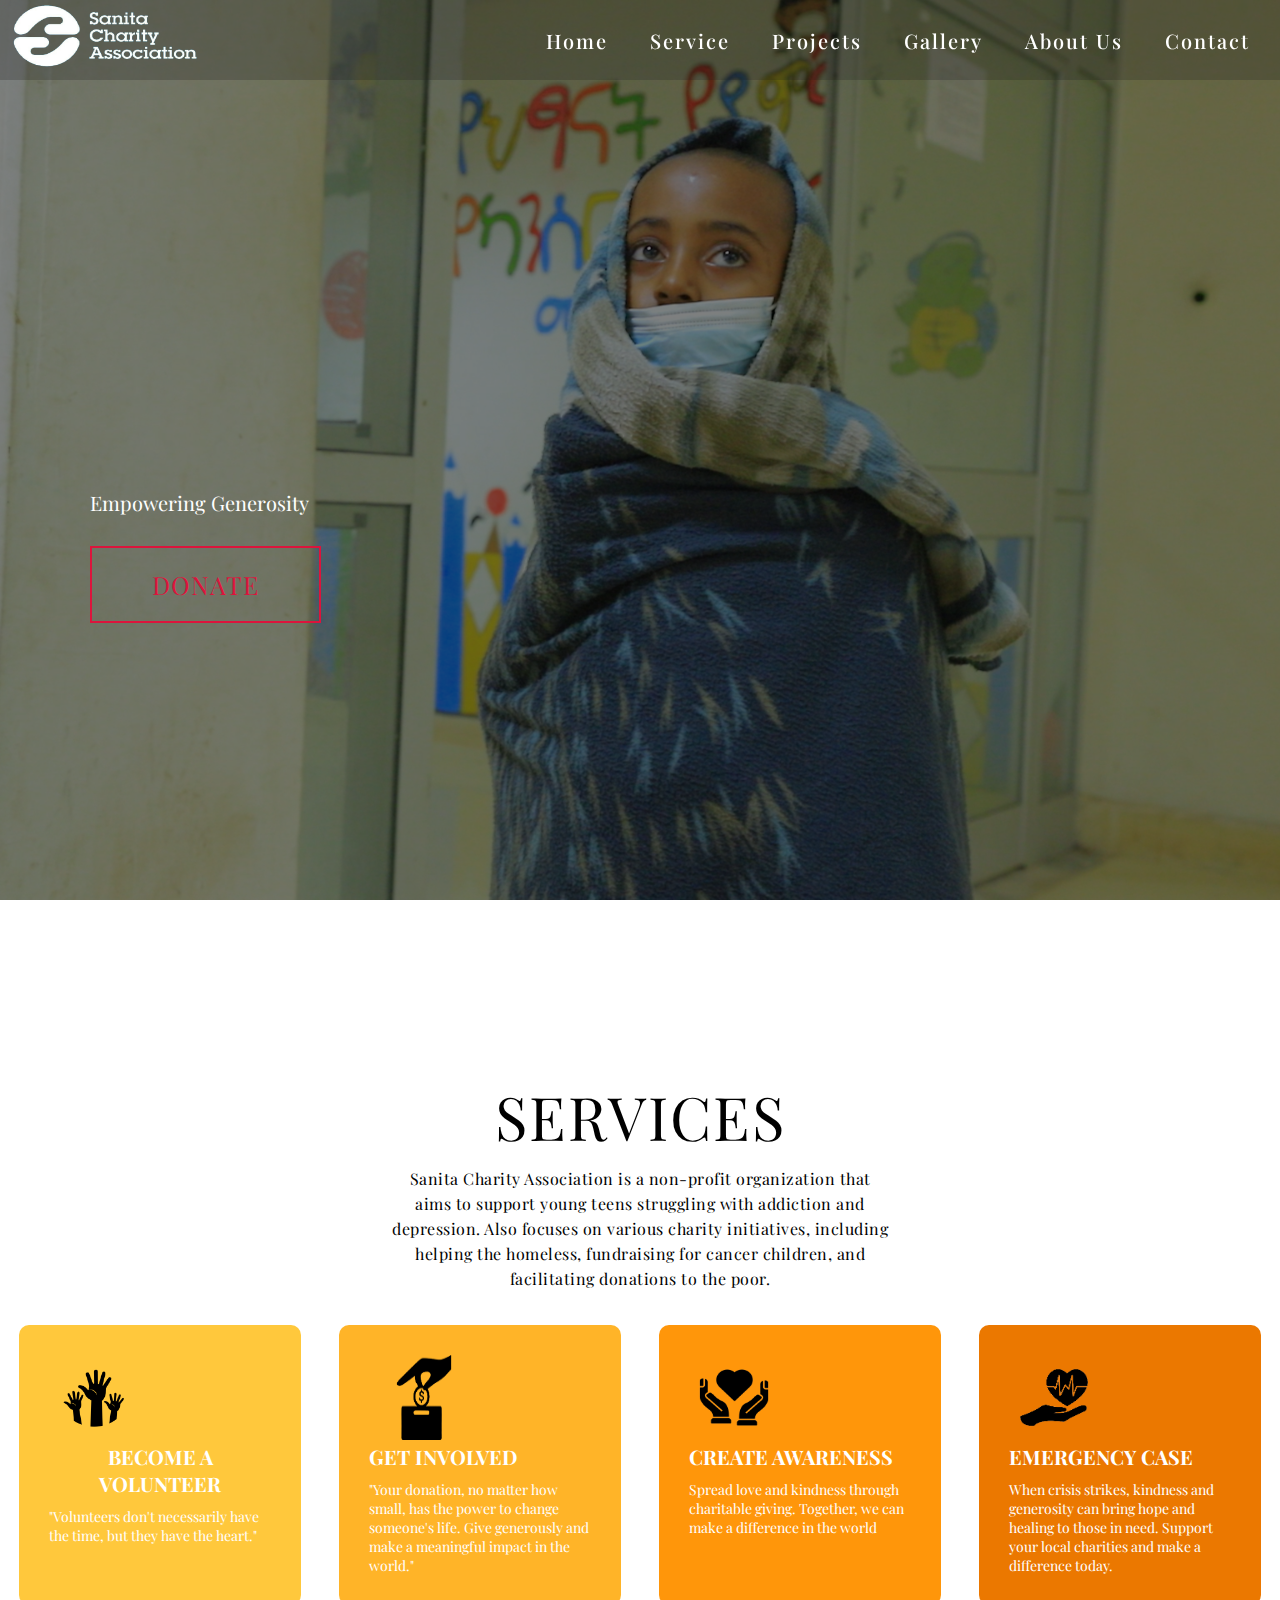
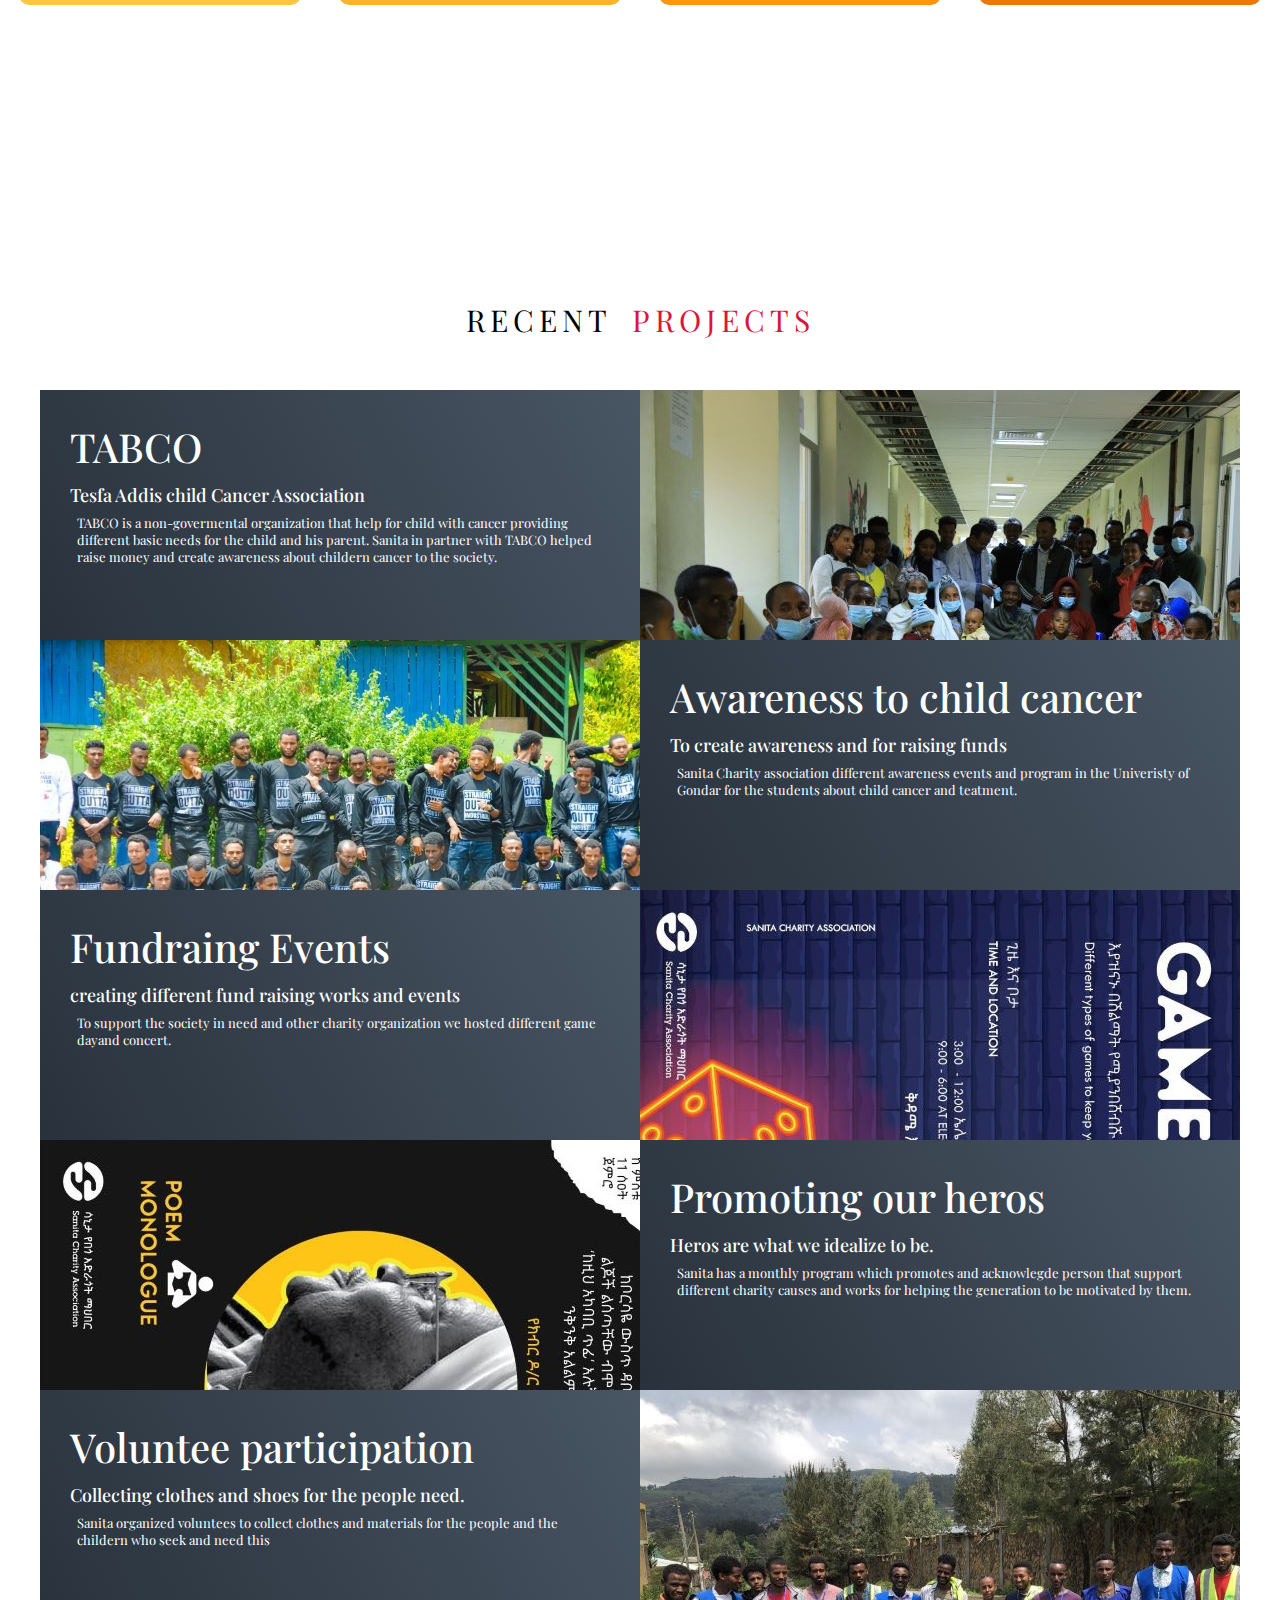
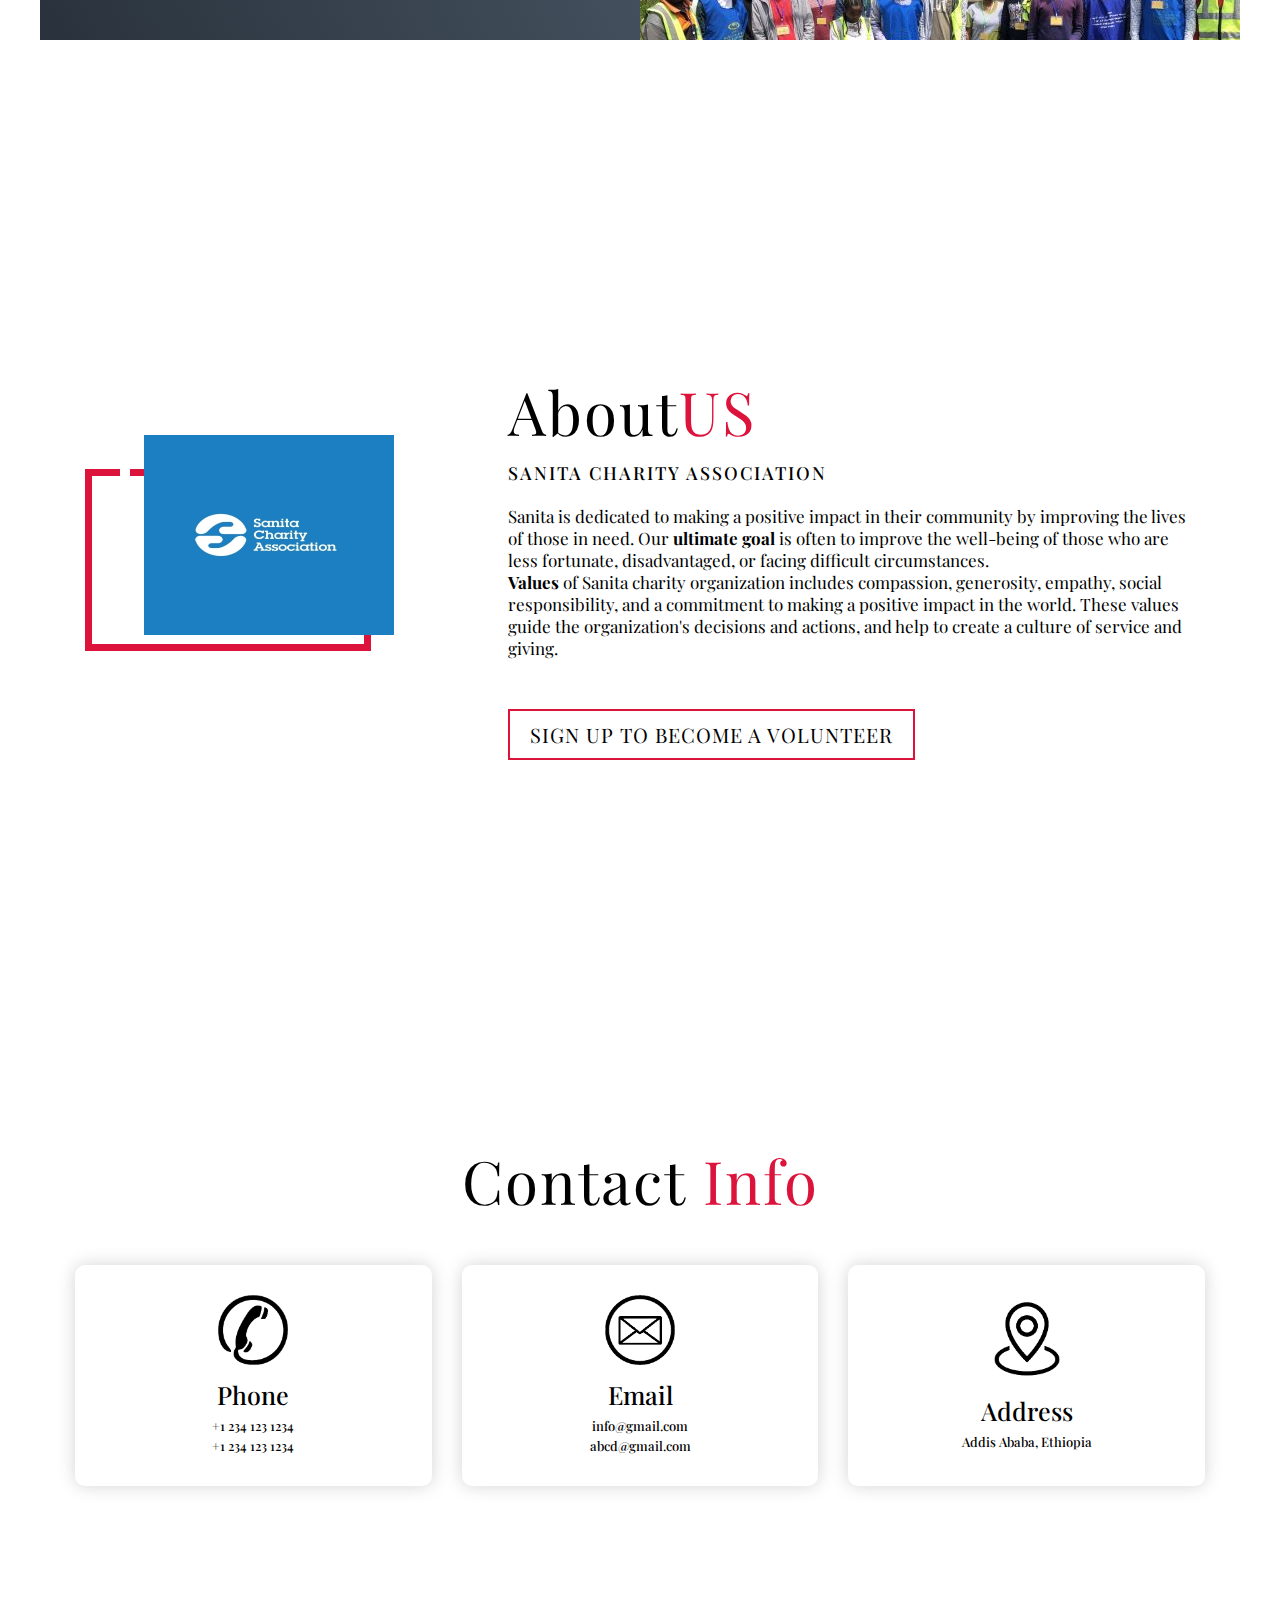
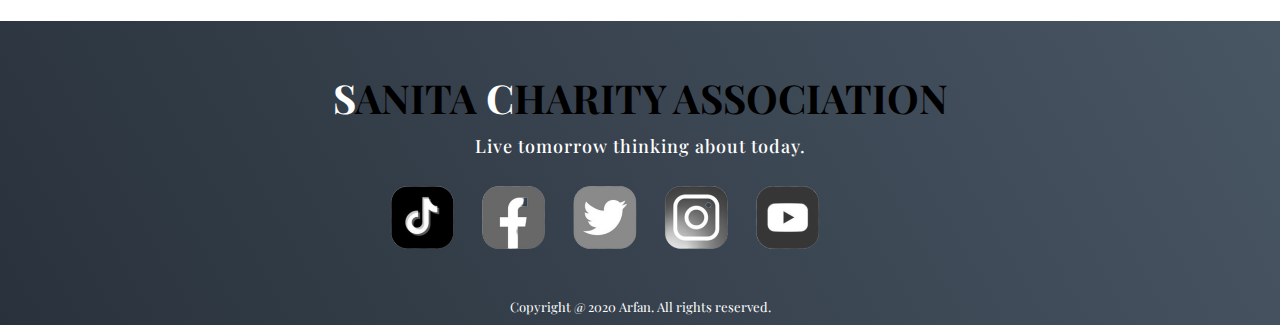
<file: index.html>
<!DOCTYPE html>
<html lang="en">
<head>
    <meta charset="UTF-8">
    <meta http-equiv="X-UA-Compatible" content="IE=edge">
    <meta name="viewport" content="width=device-width, initial-scale=1.0">
    <title>My Website</title>
    <link rel="stylesheet" href="sty.css">
    
</head>
<body>
   <section id="header">
        <div class="header container">
            <div class="nav-bar">
                <div class="brand">
                    <a href="#"><h1><span><img src="images/logor2n.png" alt="img" width="190px" height="70px"></span></h1></a>
                </div>
                <div class="nav-list">
                    <ul>
                        <li><a href="#header" data-after="Home">Home</a></li>
                        <li><a href="#services" data-after="Service">Service</a></li>
                        <li><a href="#projects" data-after="Projects">Projects </a></li>
                        <li><a href="gallery.html" data-after="Service">Gallery</a></li>
                        <li><a href="#about" data-after="About">About Us</a></li>
                        <li><a href="#contact" data-after="Contact">Contact</a></li>
                    </ul>
                    <div class="hamburger"><div class="bar"></div></div>
                </div>
                
            </div>

        </div>
    </section> 
    <section id="hero">
          
    <div class="hero container">
        <div>
            <h1>Hello,<span></span></h1>
            <h1>Welcome to<span></span></h1>
            <h1>Sanita Charity Organization<span></span></h1>
            <p>Empowering Generosity</p>
            <a href="#" type="button" class="cta">Donate</a>
        </div>
    </div>
</section>
<!--service-->
<section id="services">
        <div class="services container">
        <div class="service-top">
            <h1 class="section-title">SERVICES </h1>
            <p>Sanita Charity Association is a non-profit organization that 
                aims to support young teens struggling with addiction and depression. Also focuses on various 
                charity initiatives, including helping the homeless, 
                fundraising for cancer children, and facilitating donations to the poor.</p>
        </div>
        <div class="service-bottom">
        <div class="service-item">
            <div class="icon"><img src="images/vol.png" width="90px" height="85px"></div>
            <h2>BECOME A VOLUNTEER</h2>
            <p>"Volunteers don't necessarily have the time, but they have the heart."</p>
        </div>
        <div class="service-item">
            <div class="icon"><img src="images/vol2.png" width="110px" height="85px"></div>
            <h2>GET INVOLVED</h2>
            <p>"Your donation, no matter how small, has the power to change someone's life. 
                Give generously and make a meaningful impact in the world."</p>
        </div>
        <div class="service-item">
            <div class="icon"><img src="images/vol3.png" width="90px" height="85px"></div>
            <h2>CREATE AWARENESS</h2>
            <p>Spread love and kindness through charitable giving. Together, 
                we can make a difference in the world</p>
        </div>
        <div class="service-item">
            <div class="icon"><img src="images/vol4.png" width="90px" height="85px"></div>
            <h2>EMERGENCY CASE</h2>
            <p>When crisis strikes, kindness and generosity can bring hope
                 and healing to those in need. Support your local charities 
                 and make a difference today.</p>
        </div>
    </div>

</section>
<!--end services-->
<!--projects-->
<section id="projects">
    <div class="projects container">
        <div class="projects-header">
            <h1 class="section-title">Recent<span>Projects</span></h1>
        </div>
        <div class="all-projects">
            <div class="project-item">
                <div class="project-info">
                    <h1>TABCO</h1>
                    <h2>Tesfa Addis child Cancer Association</h2>
                    <p>TABCO is a non-govermental organization that help 
                        for child with cancer providing different basic needs for the child and his parent. 
                        Sanita in partner with TABCO helped raise money and create awareness about childern cancer to the society.</p>
                </div>
                <div class="project-img">
                    <img src="images/p3n.JPG" alt="img"  >
                </div>
            </div>
            <div class="project-item">
                <div class="project-info">
                    <h1>Awareness to child cancer</h1>
                    <h2>To create awareness and for raising funds</h2>
                    <p>Sanita Charity association different awareness events and program in the 
                        Univeristy of Gondar for the students about child cancer and teatment.</p>
                </div>
                <div class="project-img">
                    <img src="images/p7n.jpg" alt="img" >
                </div>
            </div>
            <div class="project-item">
                <div class="project-info">
                    <h1>Fundraing Events</h1>
                    <h2>creating different fund raising works and events </h2>
                    <p>To support the society in need and other charity 
                        organization we hosted different game dayand concert.</p>
                </div>
                <div class="project-img">
                    <img src="images/p6n.jpg" wi alt="img" >
                </div>
            </div>
            <div class="project-item">
                <div class="project-info">
                    <h1>Promoting our heros</h1>
                    <h2>Heros are what we idealize to be.</h2>
                    <p>Sanita has a monthly program which promotes and acknowlegde person 
                        that support different charity causes and 
                        works for helping the generation to be motivated by them.</p>
                </div>
                <div class="project-img">
                    <img src="images/p5n.jpg" alt="img" >
                </div>
            </div>
            <div class="project-item">
                <div class="project-info">
                    <h1>Voluntee participation</h1>
                    <h2>Collecting clothes and shoes for the people need.</h2>
                    <p>Sanita organized voluntees to collect clothes and 
                        materials for the people and the childern who seek and need this</p>
                </div>
                <div class="project-img">
                    <img src="images/p4n.jpg" alt="img">
                </div>
            </div>
        </div>
    </div>
</section>
<!--end of recent projects-->
<!--About section-->
<section id="about">
    <div class="about container">
        <div class="col-left">
            <div class="about-img">
                <img src="images/logo2n.jpg" alt="img" width="250px" height="200px">
            </div>
        </div>
        <div class="col-right">
            <h1 class="section-title">About<span>US</span></h1>
            <h2>SANITA CHARITY ASSOCIATION</h2>
            <p>Sanita is dedicated to making a 
                positive impact in their community by 
                improving the lives of those in need.
                Our <b>ultimate goal</b> is often to improve the well-being of those who are less fortunate,
                 disadvantaged, or facing difficult circumstances.
                 <br>
                 <b>Values</b> of Sanita charity organization includes compassion, generosity, 
                 empathy, social responsibility, and a commitment to making a positive impact in the world. These values guide the organization's decisions and actions, 
                 and help to create a culture of service and giving.
            </p>
                <a href="#" class="cta">SIGN UP TO BECOME A VOLUNTEER</a>
        </div>
    </div>
</section>
<!--end of About-->
<!--Contact Section-->
<section id="contact">
    <div class="contact container">
        <div><h1 class="section-title">Contact <span>Info</span></h1></div>
        <div class="contact-items">
            <div class="contact-item">
                <div class="icon"><img src="images/phone1.png" width="70px"></div>
                <div class="contact-info">
                    <h1>Phone</h1>
                    <h2>+1 234 123 1234</h2>
                    <h2>+1 234 123 1234</h2>
                </div>
            </div>
            <div class="contact-item">
                <div class="icon"><img src="images/email1.png" width="70px"></div>
                <div class="contact-info">
                    <h1>Email</h1>
                    <h2>info@gmail.com</h2>
                    <h2>abcd@gmail.com</h2>
                </div>
            </div>
            <div class="contact-item">
                <div class="icon"><img src="images/address1.png" width="70px"></div>
                <div class="contact-info">
                    <h1>Address</h1>
                    <h2>Addis Ababa, Ethiopia</h2>
                </div>
            </div>
        </div>
    </div>
</section>
<!--End Contact Section-->
<!--footer-->
<section id="footer">
    <div class="footer container">
        <div class="brand"><h1><span>S</span>anita<span> C</span>harity Association</h1></div>
        <h2>Live tomorrow thinking about today.</h2>
        <div class="social-icon">
            <div class="social-item">
                <a href="#"><img src="images/new.png" width="510px" ></a>
            </div>
        </div>
        <p>Copyright @ 2020 Arfan. All rights reserved.</p>
    </div>
</section>
<!--end of footer-->
<script src="app.js"></script>
</body>
</html>
</file>
<file: sty.css>
@import url('https://fonts.googleapis.com/css2?family=Playfair+Display&display=swap');

*{
    box-sizing: border-box;
    margin: 0 ;
    padding: 0;
}
html{
    font-size: 10px;
    font-family: Playfair Display;
}
a{
    text-decoration: none;
}
.cta{
    display: inline-block;
    padding: 10px 30px;
    color: crimson;
    background-color: transparent;
    border: 2px solid crimson;
    font-size: 2rem;
    text-transform: uppercase;
    letter-spacing: .1rem;
    margin-top: 30px;
    transition: .3s ease;
    transition-property: background-color, color;
}
.cta:hover{
    color: white;
    background-color: crimson;
}
.brand{
    font-size: 2rem;
    text-transform: uppercase;
    text-decoration: none;
}
.brand span{
    color: white;
}
.section-title{
    font-size: 4rem;
    font-weight: 300;
    color: black;
    margin-bottom: 10px;
    letter-spacing: .2rem;
    text-align: center;
}
.section-title span{
    color:crimson;
}
.container{
    min-height: 100vh;
    width: 100%;
    display: flex;
    align-items: center;
    justify-content: center;
}
/*hearder section*/
#header{
    position: fixed;
    z-index:1000;
    left:0;
    top:0;
    width:100%;
    height: auto;
}
#header .header{
    min-height: 8vh;
    background-color: rgba(31, 30, 30, 0.24);
}
.header .nav-bar{
    display:flex;
    align-items: center;
    justify-content: space-between;
    width:100%;
    height: 80%;
    max-width: 1300px;
    padding: 0 10px;
}
#header .nav-list ul{
    list-style:none;
    position: absolute;
    background-color: rgb(31, 30, 30);;
    width: 100%;
    height: 100vh;
    left: 100%;
    top:0;
    display:flex;
    justify-content: center;
    flex-direction: column;
    align-items: center;
    z-index: 1;
    overflow:hidden;
    transition: .5s ease left;
}
#header .nav-list ul.active{
    left:30%;
}
#header .nav-list ul a{
    font-size: 2.5rem;
    letter-spacing: .2rem;
    color: white;
    text-decoration: none;
    display: block;
    padding: 20px;
    font-weight: 500;
}
#header .nav-list ul a::after{
    content: attr(data-after);
    position: absolute;
    top: 50%;
    left:40%;
    transform: translate(-50%, -50%) scale(0);
    color :rgba(240, 248, 255, 0.021);
    font-size: 13rem;
    letter-spacing: 50px;
    z-index: -1;
    transition: .3s ease letter-spacing;
}
#header .nav-list ul li:hover a::after{ 
    transform: translate(-50%, -50%) scale(1);
    letter-spacing:initial;
}
#header .nav-list ul li:hover a{
    color: crimson;
}
#header .hamburger{
    height: 60px;
    width: 60px;
    border: 3px solid white;
    border-radius: 50%;
    position: relative;
    display: flex;
    align-items: center;
    justify-content: center;
    z-index:100;
    cursor: pointer;
    transform: scale(.7);
}
#header .hamburger:after{
    position: absolute;
    content: '';
    height: 100%;
    width: 100%;
    border-radius: 50%;
    border: 3px solid white;
    animation: hamburger_puls 1s ease infinite;
}
#header .hamburger .bar{
    height: 2px;
    width:30px;
    position: relative;
    background-color: white;
    z-index: -1;
}
#header .hamburger .bar::after,
#header .hamburger .bar::before{
    content: '';
    position: absolute;
    height: 100%;
    width:100%;
    left:0;
    background-color: white;
    transition: .3s ease;
    transition-property: top, bottom;
}
#header .hamburger .bar::after{
    top: 8px;
}
#header .hamburger .bar::before{
    bottom:8px;
}
#header .hamburger.active .bar::before{
    bottom:0;
}
#header .hamburger.active .bar::after{
    top:0;
}
#hero{
    background-image: url(images/p1.png) ;
    background-size: cover;
    background-position:top center;
    position: relative;
    z-index: 1;
}
#hero::after{
    content: '';
    position: absolute;
    left:0;
    top:0;
    height: 100%;
    width: 100%;
    background-color: black;
    opacity: 0.5;
    z-index: -1;
}
#hero .hero{
    max-width:1200px;
    margin: 0 auto;
    padding: 0 50px;
    justify-content: flex-start;
}
#hero h1{
    /*display: block;*/
    font-size: 3.7rem;
    position: relative;
    color: transparent;
    width: fit-content;
    animation: text_reveal .5s ease forwards;
    animation-delay: 1.5s;
}
#hero p{
    font-size: 2rem;
    font-weight: 400;
    color: white;
    padding-top: 10px;
}
#hero h1:nth-child(1){
    animation-delay: 1s;
}
#hero h1:nth-child(2){
    animation-delay: 2s;
}
#hero h1:nth-child(3){
    animation: text_reveal_name .5s ease forwards;
    animation-delay: 3s;
}
#hero h1 span{
    position: absolute;
    top: 0;
    left:0;
    height: 100%;
    width: 0;
    background-color: crimson;
    animation: text_reveal_box 1s ease;
    animation-delay: 1s;
}
#hero h1:nth-child(1) span{
    animation-delay:.5s;
}
#hero h1:nth-child(2) span{
    animation-delay:1.5s;
}
#hero h1:nth-child(3) span{
    animation-delay:2.5s;
}
#services{
    position: relative;
}
#services .services{
    flex-direction: column;
    text-align: center;
    max-width: 1500px;
    padding: 100px 0;
    margin: 0 auto;
}
#services .service-top{
    width: 500px;
    margin: 0 auto;
}
#services .service-top p{
    font-size: 1.6rem;
    margin-top: 5px;
    line-height: 2.5rem;
    font-weight: 300;
    letter-spacing: .05rem;
}
#services .service-bottom{
    display: flex;
    /*align-items: center;*/
    justify-content: center;
    flex-wrap: wrap;
    margin-top: 15px;
}
#services .service-item{
    flex-basis: 80%;
    display: flex;
    align-items: flex-start;
    /*justify-content: center;*/
    flex-direction: column;
    padding:30px;
    border-radius: 10px;
    
    background-size: cover;
    margin: 10px 5%;   
}
#services .service-item:nth-child(1){
    background-color: #ffc83c;
}
#services .service-item:nth-child(2){
    background-color: #FFB428;
}
#services .service-item:nth-child(3){
    background-color: #FF960A;
}
#services .service-item:nth-child(4){
    background-color: #EB7800;
}
#services .service-item h2{
    font-size: 2rem;
    color: white;
    margin-bottom: 10px;
    text-transform: uppercase;
}
#services .service-item p{
    color: white;
    text-align: left;
    font-size: 1.4rem;
    line-height: 1.9rem;
}
#projects .projects{
    max-width: 1200px;
    flex-direction: column;
    margin: 0 auto;
    padding: 100px 0;
    position: relative;
}
#projects .projects-header h1{
    font-size: 3rem;
    font-weight: 300;
    letter-spacing: .5rem;
    margin-bottom: 50px;
    text-transform: uppercase;
}
#projects .projects-header h1 span{
    margin-left: 20px;
    color:crimson;
}
#projects .all-projects{
    display: flex;
    justify-content: center;
    align-items: center;
    flex-direction: column;
}
#projects .project-item{
    width: 60%; 
    display: flex;
    justify-content: center;
    align-items: center;
    margin: 20px auto;
    flex-direction: column;
    overflow: hidden;
    border-radius:10px;
}
#projects .project-info{
    background-image: linear-gradient(60deg, #29323c 0%, #485563 100%);
    color: white; 
    padding: 30px;
    flex-basis: 50%; 
    height: 100%;
    flex-direction: column;
}
#projects .project-info h1{
    font-size: 4rem;
    font-weight: 500;
}
#projects .project-info h2{
    font-size: 1.8rem;
    font-weight: 500;
    margin-top: 10px;
}
#projects .project-info p{
    color:white;
    padding: 7px;
    font-size: 1.3rem;
}
#projects .project-img{
    flex-basis: 50%;
    height:  250px;
    overflow: hidden;
    position: relative;
}
#projects .project-img:after{
    content: '';
    position: absolute;
    left:0;
    top:0;
    height: 100%;
    width: 50%;
    background-image: linear-gradient(60deg, #29323c 0%, 3485563 100%);
    opacity: .7;
}
#projects .project-img img{
    transition: .3s ease transform;
}
#projects .project-item:hover .project-img img{
    transform: scale(1.1);
}
/* about*/
#about .about{
    flex-direction: column-reverse;
    text-align: center;
    max-width: 1200px;
    margin: 0 auto;
    padding: 100px 20px;
}
#about .col-left{
    width:250px;
    height: 360px;
}
#about .col-right{
    width:100%;
}
#about .col-right h2{
    font-size: 1.8rem;
    font-weight: 500;
    letter-spacing: .2rem;
    margin-bottom: 20px;
}
#about .col-right p{
    margin-bottom: 20px;
    font-size: 1.7rem;
}
#about .col-right .cta{
    color: black;
    margin-bottom: 50px;
    padding: 10px 20px;
    font-size: 2rem;
}
#about .col-left .about-img {
    position: relative;
    height: 58%;
    width:100%;
    border: 10px solid white;
}
#about .col-left .about-img::after{
    content: '';
    position: absolute;
    left: -33px;
    top: 19px;
    height: 98%;
    width: 98%;
    border: 7px solid crimson;
    z-index: -1;
}
/* end of about*/
/* contact section*/
#contact .contact{
    flex-direction: column;
    max-width: 1200px;
    margin: 0 auto;
}
#contact .contact-items{
    width: 250px;
}
#contact .contact-item{
    width: 90%;
    padding: 20px;
    text-align: center;
    border-radius: 10px;
    padding: 30px;
    margin: 30px;
    display: flex;
    justify-content: center;
    align-items: center;
    flex-direction: column;
    box-shadow: 0px 0px 18px 0 #0000002c;
    transition: .3s ease box-shadow;
}
#contact .contact-item:hover{
    box-shadow: 0px 0px 5px 0 #0000002c;
}
#contact .icon{
    width:150px;
    margin: 0 auto;
    margin-bottom: 10px;
}
#contact .contact-info h1{
    font-size: 2.5rem;
    font-weight: 500;
    margin-bottom: 5px;
}
#contact .contact-info h2{
    font-size: 1.3rem;
    font-weight: 500;
    line-height: 2rem;
}
/*End contact section*/
/*footer*/
#footer{
    background-image: linear-gradient(60deg, #29323c 0%, #485563 100%);
}
#footer .footer{
    min-height:100px;
    flex-direction: column;
    padding-top: 50px;
    padding-bottom: 10px;
}
#footer h2{
    color:white;
    font-weight:500;
    font-size:1.8rem;
    letter-spacing: .1rem;
    margin-top: 10px;
    margin-bottom: 10px;
}
#footer .social-icon{
    display:flex;
    margin-bottom: 40px;
}
#footer .social-item{
    height: 50px;
    width: 80px;
    margin: 20px;
}
#footer .social-item img{
    filter: grayscale(1);
    transition: .3s ease filter;
    margin-left:-250px;
    margin-top: -40px;
}
#footer .social-item img:hover{
    filter:grayscale(0)
}
#footer p{
    color: white;
    font-size: 1.3rem;
}
/*end footer*/
@keyframes hamburger_puls{
    0%{
        opacity: 1;
        transform:scale(1);
    }
    50%{
        opacity:0.5;
        transform: scale(1.2);
    }
    100%{
        opacity: 0;
        transform: scale(1.5);
    }
}
@keyframes text_reveal_box{
    50%{
        width: 100%;
        left:0;
    }
    100%{
        width:0;
        left: 100%;
    }
}
@keyframes text_reveal{
    100%{
        color:white;
    }
}
@keyframes text_reveal_name{
    100%{
        color: crimson ;
    }
}

/*media query for tablet*/

@media only screen and (min-width:768px){
    .cta{
        font-size: 2.5rem;
        padding: 20px 60px
    }
    h1.section-title{
        font-size: 6rem;
    }
    #hero h1{
        font-size:5rem;
    }

    #services .service-bottom .service-item{
        flex-basis:45%;
        margin: 2.5%;
    }
    #projects .project-item{
        flex-direction: row;
    }
    #projects .project-item:nth-child(even){
        flex-direction: row-reverse;
    }
    #projects .project-item{
        height: 250px;
        margin:0;
        width: 100%;
        border-radius: 0;
    }
    #projects .all-projects .project-info{
        height: 100%;
    }  
    /*about*/
    #about .about{
        flex-direction: row;
    }
    #about .col-left{
        width: 600px;
        height:  450px;
        padding: 60px;
    }
    #about .about .col-left .about-img::after{
        left: -45px;
        top: 34px;
        height: 98%;
        width: 98%;
        border: 7px solid crimson;
    }
    #about .col-right{
        text-align: left;
        padding : 30px;
    }
    #about .col-right h1{
        text-align: left;
    }   
    /*contact*/
  #contact .contact{
        flex-direction: column;
        padding: 100px 0;
        align-items: center;
        justify-content: center;
        min-height:20vh;
    }
    #contact .contact-items{
        width:100%;
        display:flex;
        flex-direction: row;
        padding: 20px;
        margin: 0;
    }
    #contact .contact-item{
        margin: 15px;
    }
    #contact .conatct-item .icon{
        width:100px;
        height: 100px;
    }
    #contact .contact-item .icon img{
        object-fit: contain;

    }
    #contact .contact-info .contact-info{
        width: 100%;
        padding-left: 20px;
        text-align: left;
    }
}  
/*end media query*/
/*media query for desktop*/

@media only screen and (min-width:1200px){
    #header .hamburger{
        display:none;
    }
    #header .nav-list ul{
        position:initial;
        display: block;
        height: auto;
        width: fit-content;
        background-color: transparent;
    }
    #header .nav-list ul li {
        display: inline-block;
    }
    #header .nav-list ul li a{
        font-size: 2rem;
    }
    #header .nav-list ul a:after{
        display: none;
    }
#services .service-bottom .service-item{
    flex-basis: 22%;
    margin: 1.5%;
}
}  
/*end of media query*/
</file>
